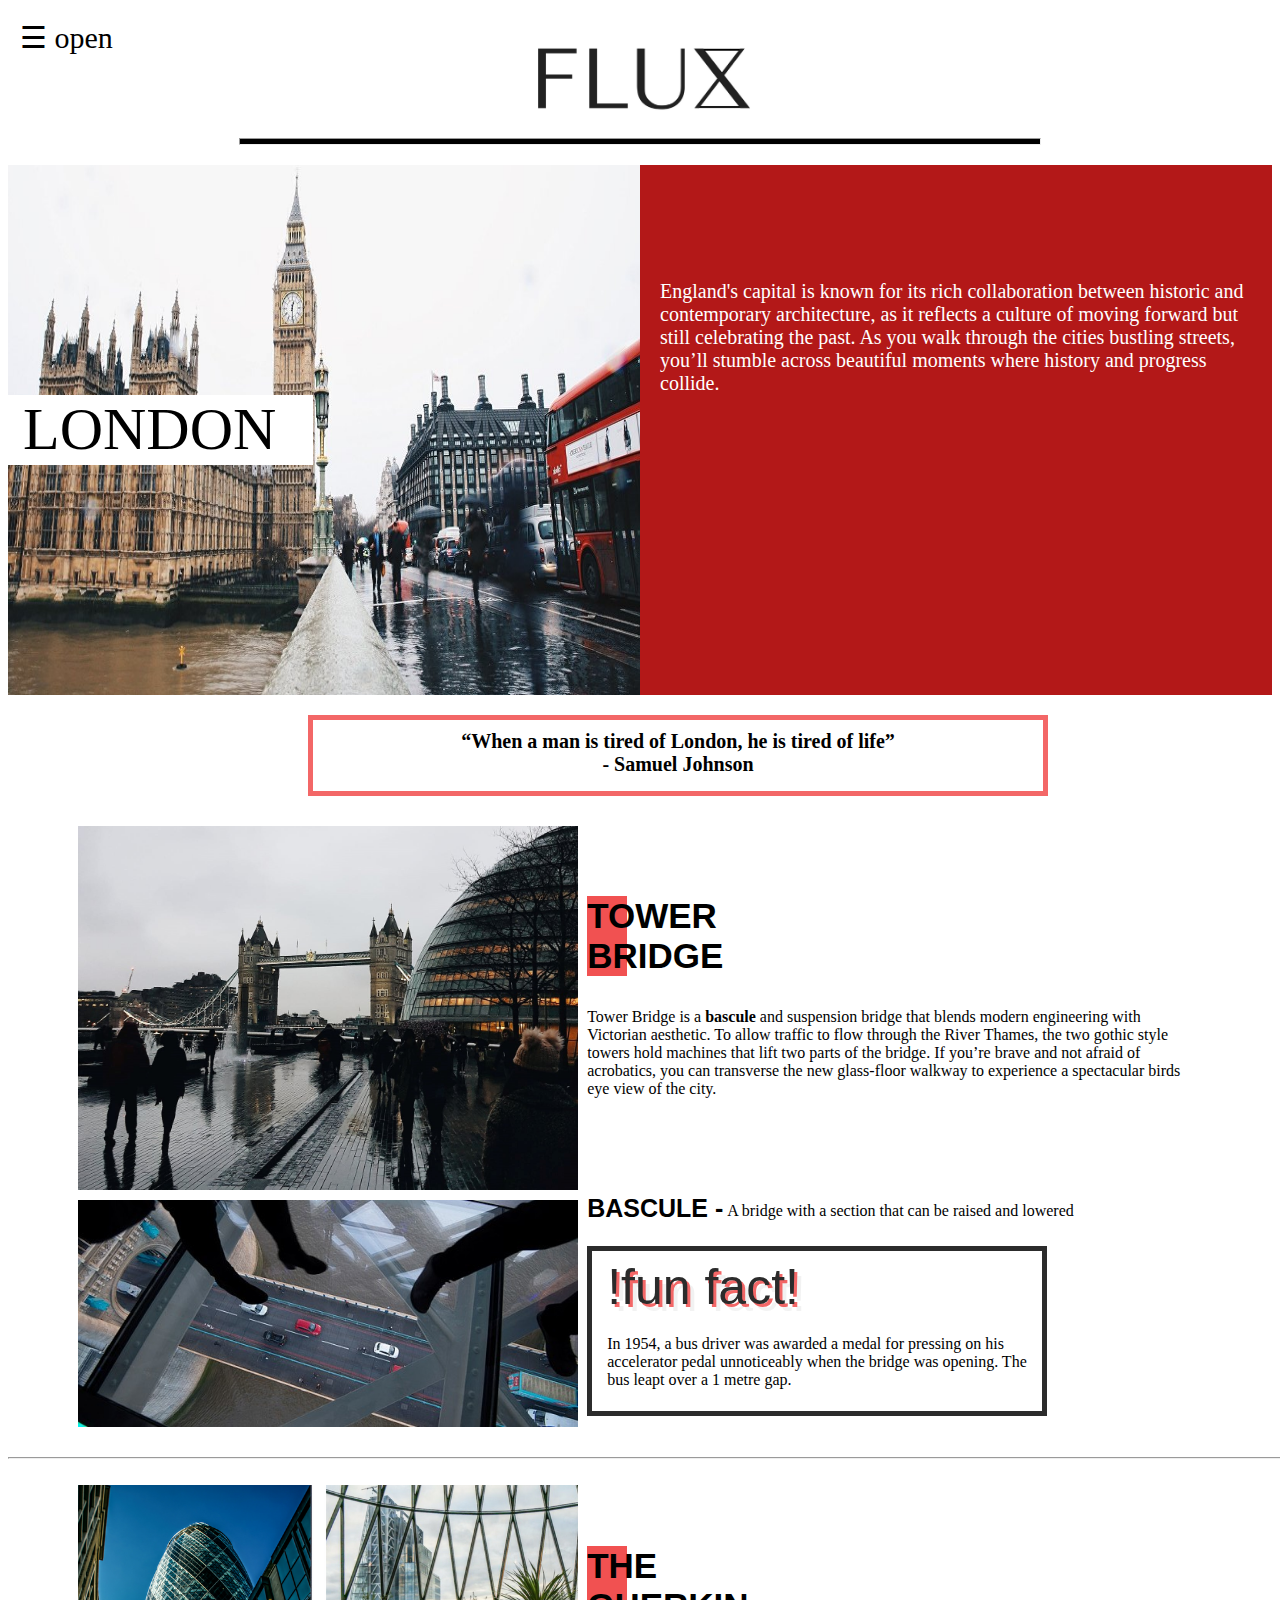
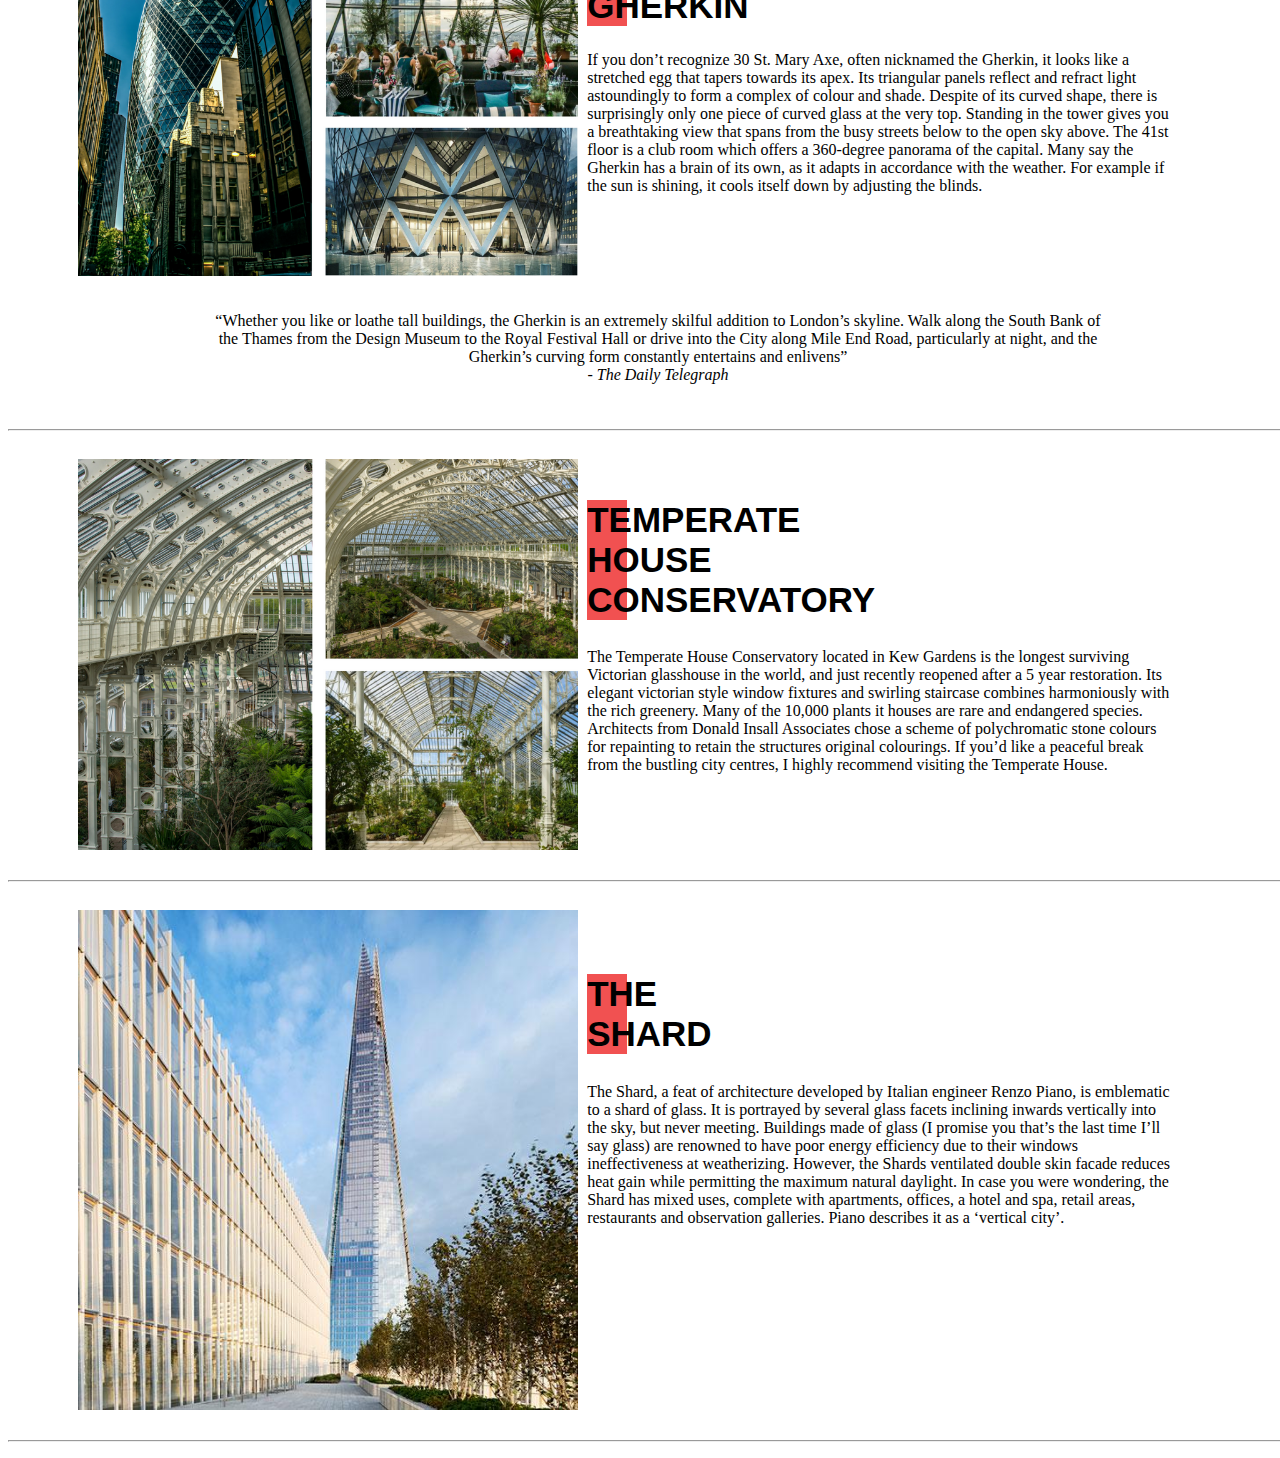
<file: london.html>
<html>
<head>
   
    <meta http-equiv="Content-Type" content="text/html; charset=utf-8" />
    <link type="text/css" rel="stylesheet" href="london.css"/>
    
    <title>London</title>

</head>

<body>

        <div class="header">
                <center><img src="images/logo.png" style="height:100px;margin-top:20px;"></center>
                <hr style="background-color:black;width:800px;height:5px;margin-top:10px;">
        </div>

        <div id="mySidenav" class="sidenav">
                <a href="javascript:void(0)" class="closebtn" onclick="closeNav()">&times;</a>
                <a href="index.htm">Home</a>
                <a href="nyc.html">New York City</a>
                <a href="london.html">London</a>
                <a href="paris.html">Paris</a>
        </div>
        <div id="main">
                <span style="font-size:30px;cursor:pointer" onclick="openNav()">&#9776; open</span>
            
        </div>
        <script>
                function openNav() {
                    document.getElementById("mySidenav").style.width = "250px";
                    document.getElementById("main").style.marginLeft = "250px";
                    document.body.style.backgroundColor = "rgba(0,0,0,0.4)";
                }
                
                function closeNav() {
                    document.getElementById("mySidenav").style.width = "0";
                    document.getElementById("main").style.marginLeft= "0";
                    document.body.style.backgroundColor = "white";
                }
        </script>
        
    <div class="row">
        <div class="column1">
                <img src="images/banner2.jpg" style="width:100%;height:100%;">
                <div class="title">LONDON</div>
        </div>
        <div class="column2">
            <p style="padding-top:115px;color:white;">England's capital is known for its rich collaboration between historic and contemporary architecture, as it reflects a culture of moving forward but still celebrating the past. As you walk through the cities bustling streets, you’ll stumble across beautiful moments where history and progress collide. </p>
        </div>
    </div>
    <p style=";padding-top:10px;margin-left:300px;width:700px;text-align:center;font-weight:bold;font-size:20px;border:5px solid rgb(240, 58, 58, 0.774);">“When a man is tired of London, he is tired of life” <br> - Samuel Johnson</p>


    <div class="row">
        <div class="column left">
            <img src="images/tower.jpeg" style="width:500px;margin-left:70px;">
            <img src="images/walk.jpg"style="width:500px;margin-left:70px;margin-top:10px;">
                <hr>
            <br><img src="images/gherkin.png" style="width:500px;margin-left:70px;">
            <p style="padding-top:20px;width:900px;text-align:center;padding-left:200px;">“Whether you like or loathe tall buildings, the Gherkin is an extremely skilful addition to London’s skyline. Walk along the South Bank of the Thames from the Design Museum to the Royal Festival Hall or drive into the City along Mile End Road, particularly at night, and the Gherkin’s curving form constantly entertains and enlivens”
                <br><i>- The Daily Telegraph</i></p>
                <hr>
            <img src="images/gard.png"style="width:500px;margin-left:70px;margin-top:20px;">
                <hr>
            <img src="images/shard.jpg"style="width:500px;margin-left:70px;margin-top:20px;">
                <hr>
        </div>

        <div class="column right">
            <h1 style="margin-left:200px;margin-top:70px;">TOWER BRIDGE</h1>
            <p style="padding-left:200px;padding-top:8px;padding-right:90px;">Tower Bridge is a <strong>bascule</strong> and suspension bridge that blends modern engineering with Victorian aesthetic. To allow traffic to flow through the River Thames, the two gothic style towers hold machines that lift two parts of the bridge. If you’re brave and not afraid of acrobatics, you can transverse the new glass-floor walkway to experience a spectacular birds eye view of the city.  </p>
            <h2 style="font-size:25px;margin-left:200px;margin-top:60px;">Bascule - </h1>
            <p style="width:900px;margin-left:325px;margin-top:-132px;">A bridge with a section that can be raised and lowered </p>
            <div class="box2">
                <h3 style="margin-top:-1px;margin-left:15px;">!fun fact!</h3>
                <p style="margin-top:-110px;">In 1954, a bus driver was awarded a medal for pressing on his accelerator pedal unnoticeably when the bridge was opening. The bus leapt over a 1 metre gap.</p> 
            </div>
            <h1 style="margin-left:200px;margin-top:130px;">THE GHERKIN</h1>
            <p style="padding-left:200px;padding-top:2px;padding-right:100px;">If you don’t recognize 30 St. Mary Axe, often nicknamed the Gherkin, it looks like a stretched egg that tapers towards its apex. Its triangular panels reflect and refract light astoundingly to form a complex of colour and shade. Despite of its curved shape, there is surprisingly only one piece of curved glass at the very top. Standing in the tower gives you a breathtaking view that spans from the busy streets below to the open sky above. The 41st floor is a club room which offers a 360-degree panorama of the capital. Many say the Gherkin has a brain of its own, as it adapts in accordance with the weather. For example if the sun is shining, it cools itself down by adjusting the blinds. </p>
            <h1 style="margin-left:200px;margin-top:290px;">TEMPERATE HOUSE CONSERVATORY</h1>
            <p style="padding-left:200px;padding-top:5px;padding-right:100px;">The Temperate House Conservatory located in Kew Gardens is the longest surviving Victorian glasshouse in the world, and just recently reopened after a 5 year restoration. Its elegant victorian style window fixtures and swirling staircase combines harmoniously with the rich greenery. Many of the 10,000 plants it houses are rare and endangered species. Architects from Donald Insall Associates chose a scheme of polychromatic stone colours for repainting to retain the structures original colourings. If you’d like a peaceful break from the bustling city centres, I highly recommend visiting the Temperate House. </p>
        
            <h1 style="margin-left:200px;margin-top:185px;">THE SHARD</h1>
            <p style="padding-left:200px;padding-top:5px;padding-right:100px;">The Shard, a feat of architecture developed by Italian engineer Renzo Piano, is emblematic to a shard of glass. It is portrayed by several glass facets inclining inwards vertically into the sky, but never meeting. Buildings made of glass (I promise you that’s the last time I’ll say glass) are renowned to have poor energy efficiency due to their windows ineffectiveness at weatherizing. However, the Shards ventilated double skin facade reduces heat gain while permitting the maximum natural daylight. In case you were wondering, the Shard has mixed uses, complete with apartments, offices, a hotel and spa, retail areas, restaurants and observation galleries. Piano describes it as a ‘vertical city’. 
            </p>
    
        </div>

</body>

</html>
</file>
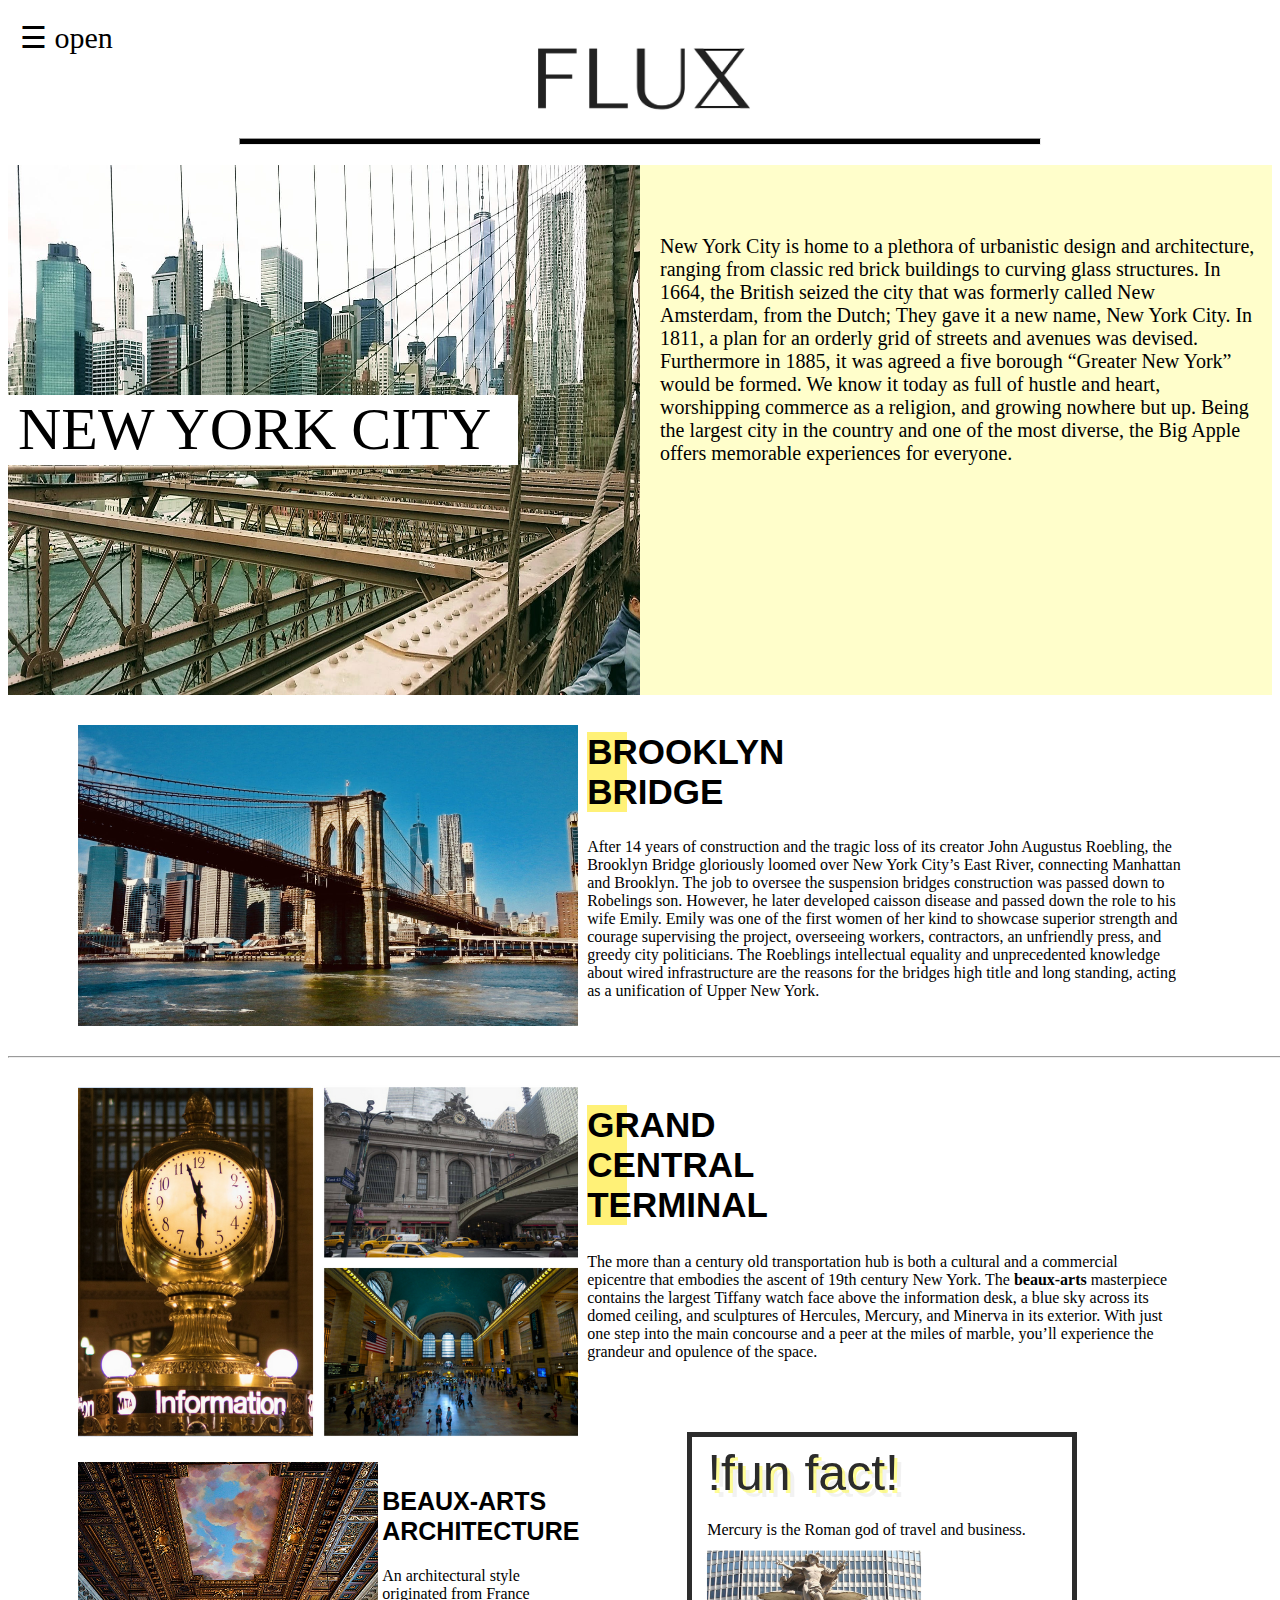
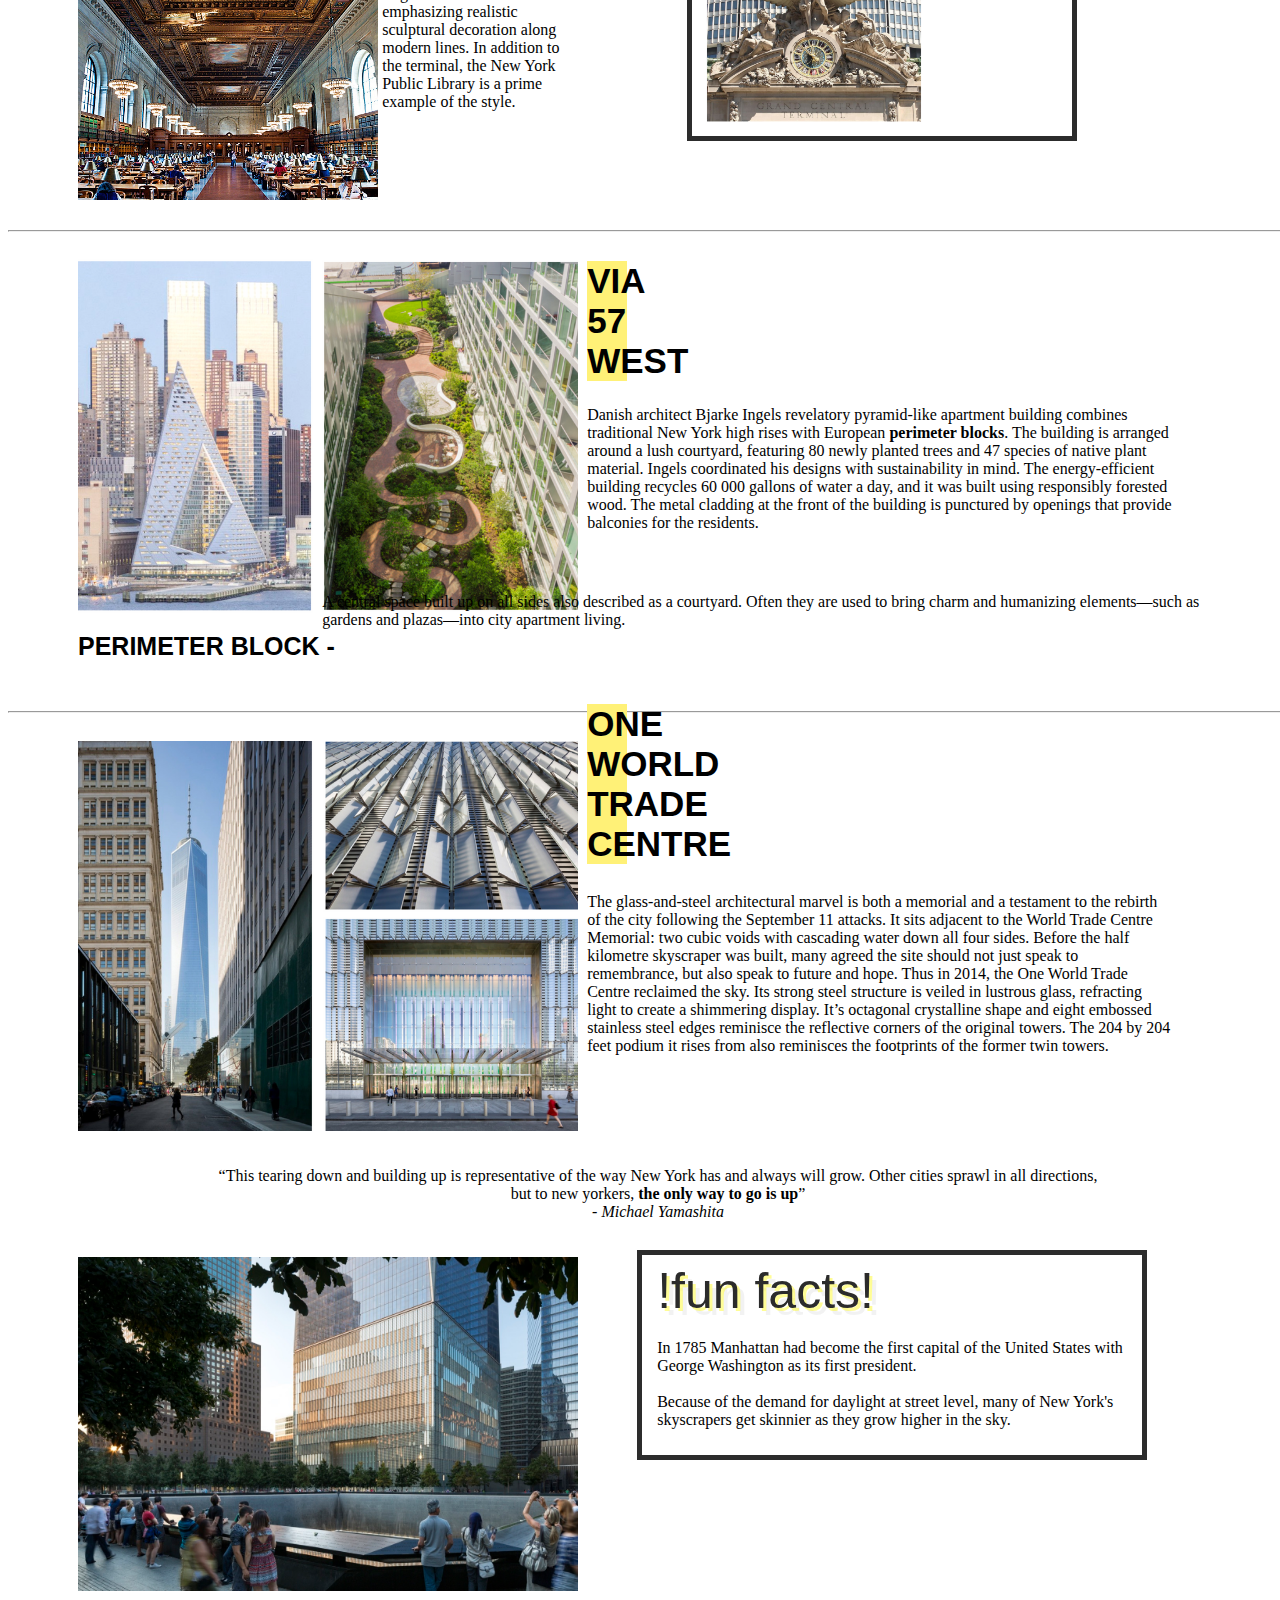
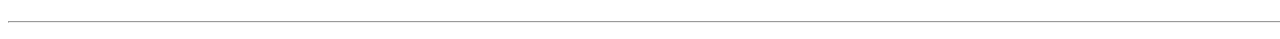
<file: nyc.html>
<html>
<head>
   
    <meta http-equiv="Content-Type" content="text/html; charset=utf-8" />
    <link type="text/css" rel="stylesheet" href="nyc.css"/>
    
    <title>New York City</title>

</head>

<body>

        <div class="header">
                <center><img src="images/logo.png" style="height:100px;margin-top:20px;"></center>
                <hr style="background-color:black;width:800px;height:5px;margin-top:10px;">
        </div>

        <div id="mySidenav" class="sidenav">
                <a href="javascript:void(0)" class="closebtn" onclick="closeNav()">&times;</a>
                <a href="index.htm">Home</a>
                <a href="nyc.html">New York City</a>
                <a href="london.html">London</a>
                <a href="paris.html">Paris</a>
        </div>
        <div id="main">
                <span style="font-size:30px;cursor:pointer" onclick="openNav()">&#9776; open</span>
        </div>
        <script>
                function openNav() {
                    document.getElementById("mySidenav").style.width = "250px";
                    document.getElementById("main").style.marginLeft = "250px";
                    document.body.style.backgroundColor = "rgba(0,0,0,0.4)";
                }
                
                function closeNav() {
                    document.getElementById("mySidenav").style.width = "0";
                    document.getElementById("main").style.marginLeft= "0";
                    document.body.style.backgroundColor = "white";
                }
        </script>
        
    <div class="row">
        <div class="column1">
                <img src="images/banner1.jpeg" style="width:100%;height:100%;">
                <div class="title">NEW YORK CITY</div>
        </div>
        <div class="column2">
            <p>New York City is home to a plethora of urbanistic design and architecture, ranging from classic red brick buildings to curving glass structures. In 1664, the British seized the city that was formerly called New Amsterdam, from the Dutch; They gave it a new name, New York City. In 1811, a plan for an orderly grid of streets and avenues was devised. Furthermore in 1885, it was agreed a five borough “Greater New York” would be formed. We know it today as full of hustle and heart, worshipping commerce as a religion, and growing nowhere but up. Being the largest city in the country and one of the most diverse, the Big Apple offers memorable experiences for everyone. </p>
        </div>
    </div>

    <div class="row">
            <div class="column left">
                <img src="images/bridge.jpeg" style="width:500px;margin-left:70px;margin-top:20px;">
                    <hr>
                    <img src="images/terminal.png"style="width:500px;margin-left:70px;">
                    <img src="images/library.jpg"style="width:300px;margin-left:70px;margin-top:5px;">
                    <hr>
                    <img src="images/vias.png" style="width:500px;margin-left:70px;">
                    <h2>Perimeter Block - </h2>
                    <hr>
                <img src="images/tradecentre.png"style="width:500px;margin-left:70px;margin-top:20px;">
                <p style="padding-top:20px;width:900px;text-align:center;padding-left:200px;">“This tearing down and building up is representative of the way New York has and always will grow. Other cities sprawl in all directions, but to new yorkers, <strong>the only way to go is up</strong>”
                <br><i>- Michael Yamashita</i></p>
                <img src="images/trade3.jpg"style="width:500px;margin-left:70px;margin-top:5px;">
                    <hr>
            </div>
    
            <div class="column right">
                <h1 style="margin-left:200px;">BROOKLYN BRIDGE</h1>
                <p style="padding-left:200px;padding-top:2px;padding-right:90px;">After 14 years of construction and the tragic loss of its creator John Augustus Roebling, the Brooklyn Bridge gloriously loomed over New York City’s East River, connecting Manhattan and Brooklyn. The job to oversee the suspension bridges construction was passed down to Robelings son. However, he later developed caisson disease and passed down the role to his wife Emily. Emily was one of the first women of her kind to showcase superior strength and courage supervising the project, overseeing workers, contractors, an unfriendly press, and greedy city politicians. The Roeblings intellectual equality and unprecedented knowledge about wired infrastructure are the reasons for the bridges high title and long standing, acting as a unification of Upper New York.</p>
                <h1 style="margin-left:200px;margin-top:90px;">GRAND CENTRAL TERMINAL</h1>
                <p style="padding-left:200px;padding-top:5px;padding-right:100px;">The more than a century old transportation hub is both a cultural and a commercial epicentre that embodies the ascent of 19th century New York. The <strong>beaux-arts</strong> masterpiece contains the largest Tiffany watch face above the information desk, a blue sky across its domed ceiling, and sculptures of Hercules, Mercury, and Minerva in its exterior. With just one step into the main concourse and a peer at the miles of marble, you’ll experience the grandeur and opulence of the space.</p>
                <h2 style="width:200px;margin-top:110px;margin-left:-5px;line-height:30px;">Beaux-Arts Architecture</h2>
                <p style="margin-left:-20px; margin-top:-70px;width:200px;">An architectural style originated from France emphasizing realistic sculptural decoration along modern lines. In addition to the terminal, the New York Public Library is a prime example of the style. </p>
                    <div class="box2">
                        <h3 style="margin-top:-1px;margin-left:15px;">!fun fact!</h3>
                        <p style="margin-top:-110px;">Mercury is the Roman god of travel and business.</p> 
                        <img style="width:220px;margin-top:-20px;margin-left:12px;"src="images/mercury.png">
                    </div>
                <h1 style="margin-left:200px;margin-top:120px;">VIA 57 WEST</h1>
                <p style="padding-left:200px;padding-top:2px;padding-right:100px;">Danish architect Bjarke Ingels revelatory pyramid-like apartment building combines traditional New York high rises with European <strong>perimeter blocks</strong>. The building is arranged around a lush courtyard, featuring 80 newly planted trees and 47 species of native plant material. Ingels coordinated his designs with sustainability in mind. The energy-efficient building recycles 60 000 gallons of water a day, and it was built using responsibly forested wood. The metal cladding at the front of the building is punctured by openings that provide balconies for the residents. </p>
                <p style="width:900px;margin-left:-80px; margin-top:-40px;">A central space built up on all sides also described as a courtyard. Often they are used to bring charm and humanizing elements—such as gardens and plazas—into city apartment living. </p>
                <h1 style="margin-left:200px;margin-top:60px;">ONE WORLD TRADE CENTRE</h1>
                <p style="padding-left:200px;padding-top:5px;padding-right:100px;">The glass-and-steel architectural marvel is both a memorial and a testament to the rebirth of the city following the September 11 attacks. It sits adjacent to the World Trade Centre Memorial: two cubic voids with cascading water down all four sides. Before the half kilometre skyscraper was built, many agreed the site should not just speak to remembrance, but also speak to future and hope. Thus in 2014, the One World Trade Centre reclaimed the sky. Its strong steel structure is veiled in lustrous glass, refracting light to create a shimmering display. It’s octagonal crystalline shape and eight embossed stainless steel edges reminisce the reflective corners of the original towers. The 204 by 204 feet podium it rises from also reminisces the footprints of the former twin towers. </p>
                    <div class="box3">
                        <h3 style="margin-top:-1px;margin-left:15px;">!fun facts!</h3>
                        <p style="margin-top:-110px;">In 1785 Manhattan had become the first capital of the United States with George Washington as its first president.
                        <br><br>Because of the demand for daylight at street level, many of New York's skyscrapers get skinnier as they grow higher in the sky.   </p> 
                    </div>
            </div>
    </div>


</body>

</html>
</file>
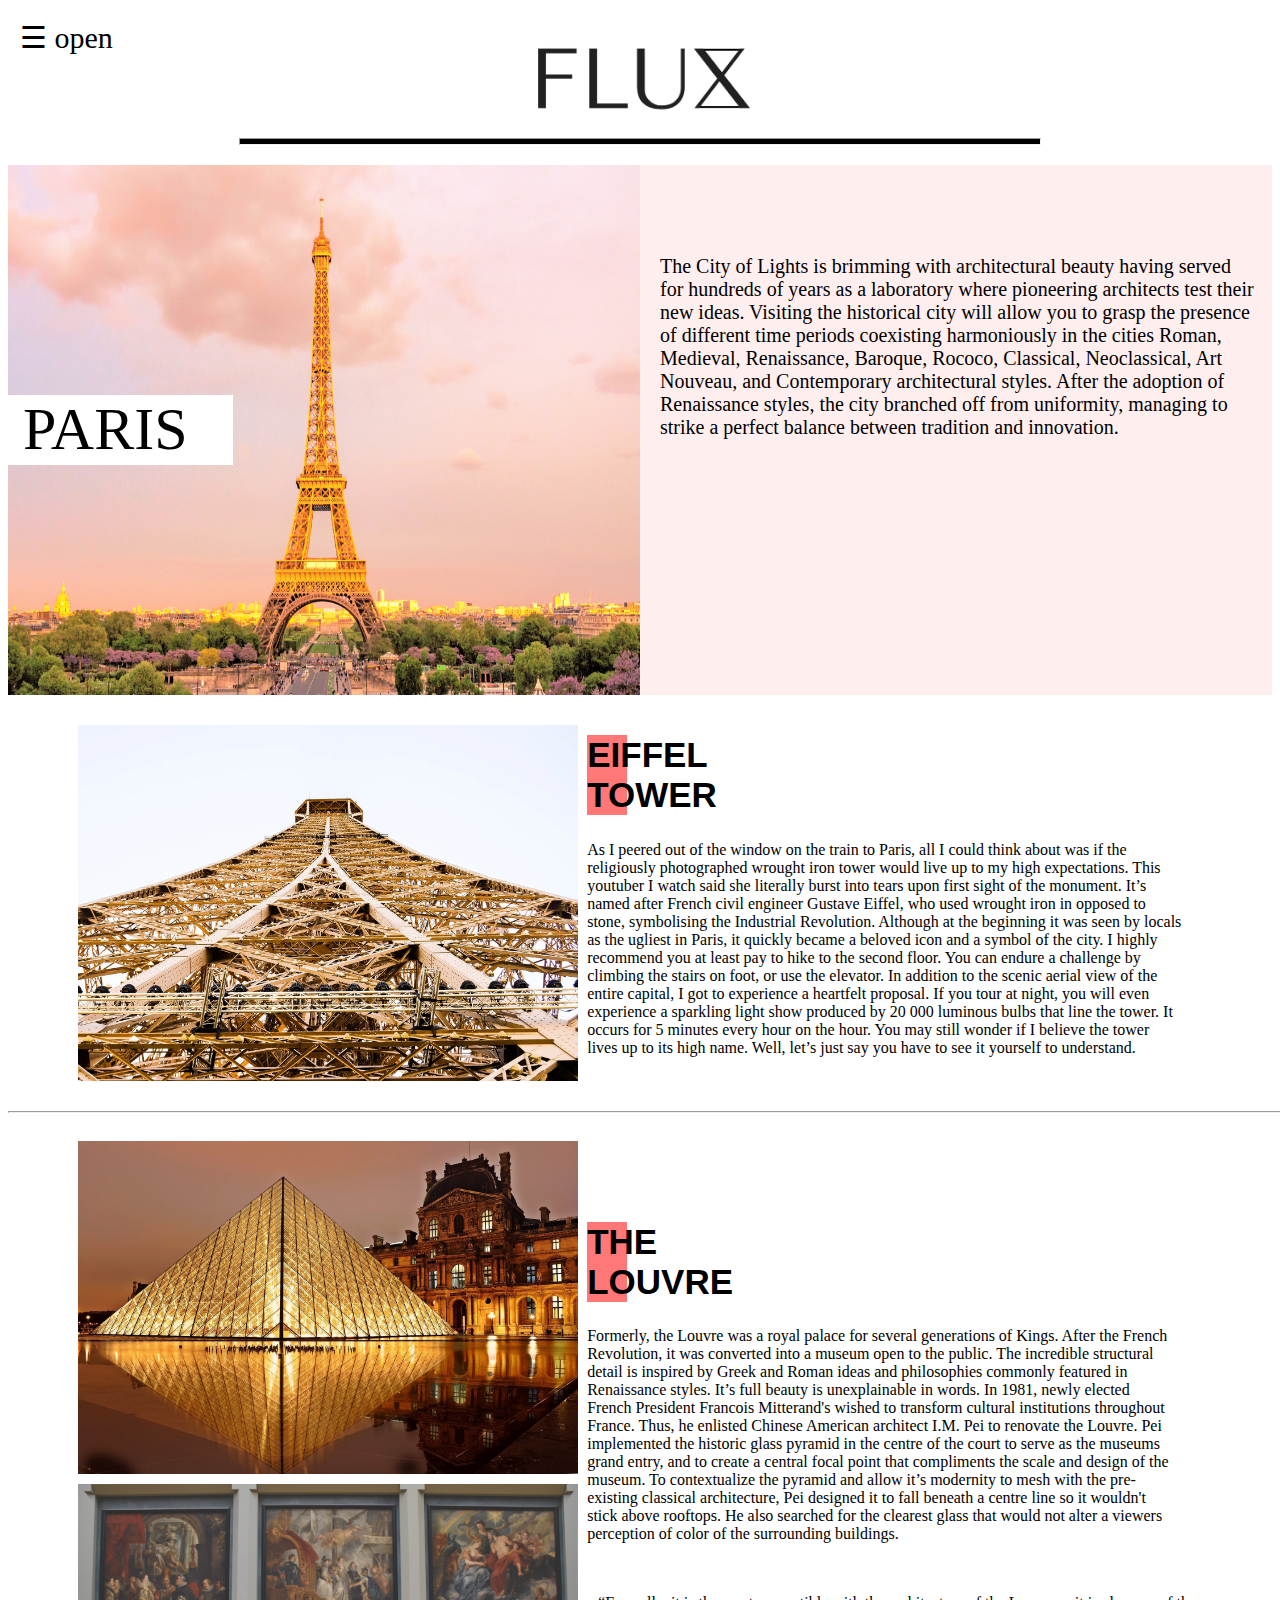
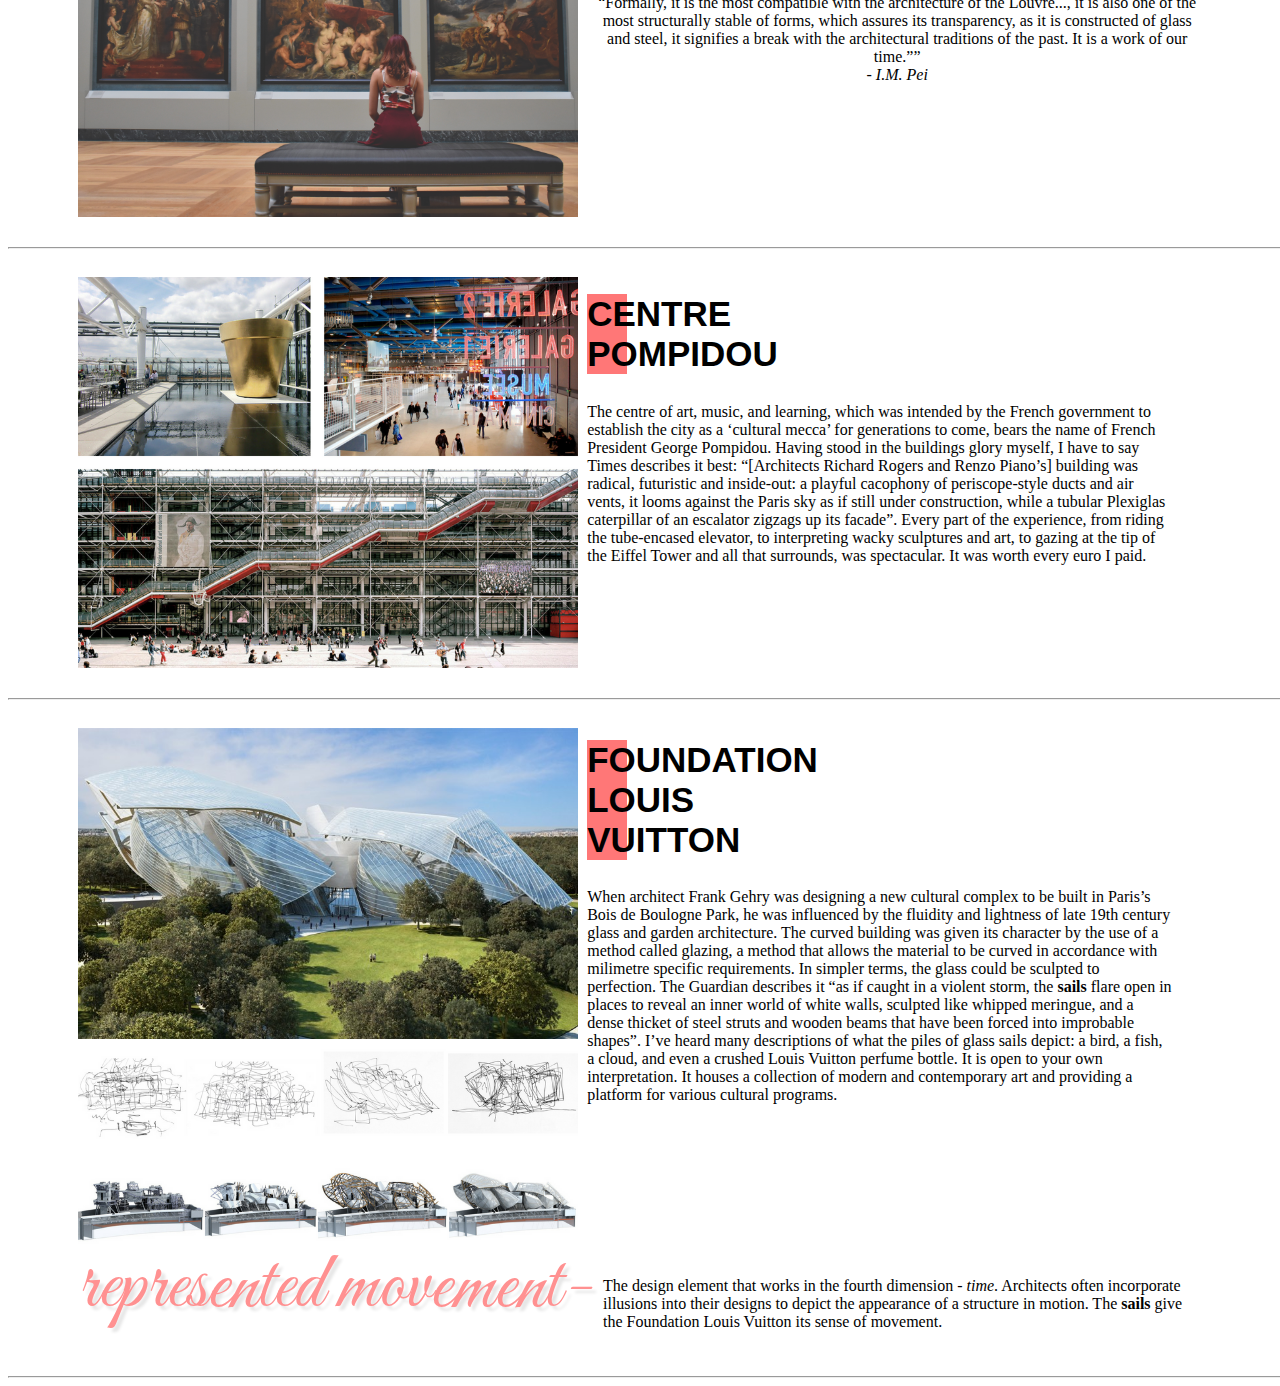
<file: paris.html>
<html>
<head>
   
    <meta http-equiv="Content-Type" content="text/html; charset=utf-8" />
    <link type="text/css" rel="stylesheet" href="paris.css"/>
    <link href='http://fonts.googleapis.com/css?family=Great+Vibes' rel='stylesheet' type='text/css'>
    
    <title>Paris</title>

</head>

<body>
        <div class="header">
                <center><img src="images/logo.png" style="height:100px;margin-top:20px;"></center>
                <hr style="background-color:black;width:800px;height:5px;margin-top:10px;">
        </div>

        <div id="mySidenav" class="sidenav">
                <a href="javascript:void(0)" class="closebtn" onclick="closeNav()">&times;</a>
                <a href="index.htm">Home</a>
                <a href="nyc.html">New York City</a>
                <a href="london.html">London</a>
                <a href="paris.html">Paris</a>
        </div>
        <div id="main">
                <span style="font-size:30px;cursor:pointer" onclick="openNav()">&#9776; open</span>
            
        </div>
        <script>
                function openNav() {
                    document.getElementById("mySidenav").style.width = "250px";
                    document.getElementById("main").style.marginLeft = "250px";
                    document.body.style.backgroundColor = "rgba(0,0,0,0.4)";
                }
                
                function closeNav() {
                    document.getElementById("mySidenav").style.width = "0";
                    document.getElementById("main").style.marginLeft= "0";
                    document.body.style.backgroundColor = "white";
                }
        </script>
        
    <div class="row">
        <div class="column1">
                <img src="images/banner3.jpg" style="width:100%;height:100%;">
                <div class="title">PARIS</div>
        </div>
        <div class="column2">
            <p style="padding-top:90px;">The City of Lights is brimming with architectural beauty having served for hundreds of years as a laboratory where pioneering architects test their new ideas. Visiting the historical city will allow you to grasp the presence of different time periods coexisting harmoniously in the cities Roman, Medieval, Renaissance, Baroque, Rococo, Classical, Neoclassical, Art Nouveau, and Contemporary architectural styles. After the adoption of Renaissance styles, the city branched off from uniformity, managing to strike a perfect balance between tradition and innovation. </p>
        </div>
    </div>


    <div class="row">
        <div class="column left">
            <img src="images/eiffel1.jpeg" style="width:500px;margin-left:70px;margin-top:20px;">
                <hr>
            <img src="images/louvre.jpg" style="width:500px;margin-left:70px;margin-top:20px;">
            <img src="images/paint.jpg" style="width:500px;margin-left:70px;margin-top:10px;">
                <hr>
            <img src="images/pomp.png"style="width:500px;margin-left:70px;margin-top:20px;">
                <hr>
            <img src="images/louis.jpg"style="width:500px;margin-left:70px;margin-top:20px;">
            
            <img src="images/draw.png"style="width:500px;margin-left:70px;margin-top:5px;">
       
    </div>

        <div class="column right">
            <h1 style="margin-left:200px;margin-top:30px;">EIFFEL TOWER</h1>
            <p style="padding-left:200px;padding-top:2px;padding-right:90px;">As I peered out of the window on the train to Paris, all I could think about was if the religiously photographed wrought iron tower would live up to my high expectations. This youtuber I watch said she literally burst into tears upon first sight of the monument. It’s named after French civil engineer Gustave Eiffel, who used wrought iron in opposed to stone, symbolising the Industrial Revolution. Although at the beginning it was seen by locals as the ugliest in Paris, it quickly became a beloved icon and a symbol of the city. I highly recommend you at least pay to hike to the second floor. You can endure a challenge by climbing the stairs on foot, or use the elevator. In addition to the scenic aerial view of the entire capital, I got to experience a heartfelt proposal. If you tour at night, you will even experience a sparkling light show produced by 20 000 luminous bulbs that line the tower. It occurs for 5 minutes every hour on the hour. You may still wonder if I believe the tower lives up to its high name. Well, let’s just say you have to see it yourself to understand. </p>
            <h1 style="margin-left:200px;margin-top:150px;">THE LOUVRE</h1>
            <p style="padding-left:200px;padding-top:2px;padding-right:100px;">Formerly, the Louvre was a royal palace for several generations of Kings. After the French Revolution, it was converted into a museum open to the public. The incredible structural detail is inspired by Greek and Roman ideas and philosophies commonly featured in Renaissance styles. It’s full beauty is unexplainable in words. In 1981, newly elected French President Francois Mitterand's wished to transform cultural institutions throughout France. Thus, he enlisted Chinese American architect I.M. Pei to renovate the Louvre. Pei implemented the historic glass pyramid in the centre of the court to serve as the museums grand entry, and to create a central focal point that compliments the scale and design of the museum. To contextualize the pyramid and allow it’s modernity to mesh with the pre-existing classical architecture, Pei designed it to fall beneath a centre line so it wouldn't stick above rooftops. He also searched for the clearest glass that would not alter a viewers perception of color of the surrounding buildings. </p>
            <p style="padding-top:20px;width:600px;text-align:center;padding-left:210px;">“Formally, it is the most compatible with the architecture of the Louvre..., it is also one of the most structurally stable of forms, which assures its transparency, as it is constructed of glass and steel, it signifies a break with the architectural traditions of the past. It is a work of our time.”</strong>”
                <br><i>- I.M. Pei</i></p>
            <h1 style="margin-left:200px;margin-top:195px;">CENTRE POMPIDOU</h1>
            <p style="padding-left:200px;padding-top:5px;padding-right:100px;">The centre of art, music, and learning, which was intended by the French government to establish the city as a ‘cultural mecca’ for generations to come, bears the name of French President George Pompidou. Having stood in the buildings glory myself, I have to say Times describes it best: “[Architects Richard Rogers and Renzo Piano’s] building was radical, futuristic and inside-out: a playful cacophony of periscope-style ducts and air vents, it looms against the Paris sky as if still under construction, while a tubular Plexiglas caterpillar of an escalator zigzags up its facade”. Every part of the experience, from riding the tube-encased elevator, to interpreting wacky sculptures and art, to gazing at the tip of the Eiffel Tower and all that surrounds, was spectacular. It was worth every euro I paid. </p>
            <h1 style="margin-left:200px;margin-top:160px;">FOUNDATION LOUIS VUITTON</h1>
            <p style="padding-left:200px;padding-top:5px;padding-right:100px;">When architect Frank Gehry was designing a new cultural complex to be built in Paris’s Bois de Boulogne Park, he was influenced by the fluidity and lightness of late 19th century glass and garden architecture. The curved building was given its character by the use of a method called glazing, a method that allows the material to be curved in accordance with milimetre specific requirements. In simpler terms, the glass could be sculpted to perfection. The Guardian describes it “as if caught in a violent storm, the <strong>sails</strong> flare open in places to reveal an inner world of white walls, sculpted like whipped meringue, and a dense thicket of steel struts and wooden beams that have been forced into improbable shapes”. I’ve heard many descriptions of what the piles of glass sails depict: a bird, a fish, a cloud, and even a crushed Louis Vuitton perfume bottle. It is open to your own interpretation. It houses a collection of modern and contemporary art and providing a platform for various cultural programs. </p>
        </div>
        
    </div>

    <h4 style="margin-top:0px;margin-left:70px;font-size:80px;">represented movement-</h4>
    <p style="margin-top:-220px;margin-left:580px;width:600px;">The design element that works in the fourth dimension - <i>time</i>. Architects often incorporate illusions into their designs to depict the appearance of a structure in motion. The <strong>sails</strong> give the Foundation Louis Vuitton its sense of movement. </p>
    <hr>  
</body>

</html>
</file>
<file: london.css>
body{
    font-family:"crimsontext-roman","Cochin", Georgia, Times, "Times New Roman", serif;
}

hr{
    border-style: inset;
    border-width: 1px;
    width: 1330px;
    margin-top: 30px;
}
h1{
    font-family:"Tahoma", Helvetica, arial, sans-serif;
    font-size: 35px;
    background-color: rgb(241, 81, 81);
    width: 40px;    
    margin-left: 80px; 
    margin-top: 27px;
}

h2 {
    font-family:"Tahoma", Helvetica, arial, sans-serif;
    font-size: 25px;
    line-height: 70px;
    text-transform: uppercase;
    margin-left: 70px;
    margin-top: 10px;
}

h3{
    font: 400 50px/1.5 "Tahoma", Helvetica, arial, sans-serif;
    color: #2b2b2b;
    text-shadow: 3px 3px 0px rgba(240, 58, 58, 0.774), 7px 7px 0px rgba(0,0,0,0.05);
}

.box2{
    border: 5px solid rgb(44, 44, 44);
    width: 450px;
    height: 160px;
    margin-left: 200px;
    margin-top:-5px;
}

.box3{
    border: 5px solid rgb(44, 44, 44);
    width: 500px;
    height: 200px;
    margin-top: 180px;
    margin-left: 250px;
}

p{
    padding: 15px;
    padding-top: 70px;
    font-family:"crimsontext-roman","Cochin", Georgia, Times, "Times New Roman", serif;
}

.column1{
    float: left;
    width: 50%;
    height: 60%;
    position: relative;
    margin-right: 20px;
}

.title{
    float: left;
    padding-left: 20px;
    margin-left: 150px;
    position: absolute;
    top: 50%;
    transform: translate(-50%, -50%);
    width: 290px;
    height: 70px;
    background-color: white;
    font-size: 60px;
}

.column2{
    background-color:rgb(179, 24, 24);
    color:black;
    font-size: 20px;
    height:60%;
}

.column {
    float: left;
    padding-top: 10px;
}

.left {
     width: 30%;
}

.right {
    width: 70%;
}

.row:after {
    content: "";
    display: table;
    clear: both;
}

.sidenav {
    height: 100%; 
    width: 0; 
    position: fixed; 
    z-index: 1; 
    top: 0; 
    left: 0;
    background-color: #111; 
    overflow-x: hidden; 
    padding-top: 60px; 
    transition: 0.5s; 
}

.sidenav a {
    padding: 8px 8px 8px 32px;
    text-decoration: none;
    font-size: 25px;
    color: #818181;
    display: block;
    transition: 0.3s;
}

.sidenav a:hover {
    color: #f1f1f1;
}

.sidenav .closebtn {
    position: absolute;
    top: 0;
    right: 25px;
    font-size: 36px;
    margin-left: 50px;
}

/* Style page content - use this if you want to push the page content to the right when you open the side navigation */
#main {
    transition: margin-left .5s;
    padding: 20px;
    position: absolute;
    top:0;
    left:0;
}


@media screen and (max-height: 450px) {
    .sidenav {padding-top: 15px;}
    .sidenav a {font-size: 18px;}
}
</file>
<file: nyc.css>
body{
    font-family:"crimsontext-roman","Cochin", Georgia, Times, "Times New Roman", serif;
}

hr{
    border-style: inset;
    border-width: 1px;
    width: 1330px;
    margin-top: 30px;
}
h1{
    font-family:"Tahoma", Helvetica, arial, sans-serif;
    font-size: 35px;
    background-color: rgb(255, 241, 119);
    width: 40px;    
    margin-left: 80px; 
    margin-top: 27px;
}

h2 {
    font-family:"Tahoma", Helvetica, arial, sans-serif;
    font-size: 25px;
    line-height: 70px;
    text-transform: uppercase;
    margin-left: 70px;
    margin-top: -20px;
}

h3{
    font: 400 50px/1.5 "Tahoma", Helvetica, arial, sans-serif;
    color: #2b2b2b;
    text-shadow: 3px 3px 0px rgba(255, 252, 63, 0.548), 7px 7px 0px rgba(0,0,0,0.05);
}

.box2{
    border: 5px solid rgb(44, 44, 44);
    width: 380px;
    height: 299px;
    margin-top: -310px;
    margin-left: 300px;
}

.box3{
    border: 5px solid rgb(44, 44, 44);
    width: 500px;
    height: 200px;
    margin-top: 180px;
    margin-left: 250px;
}

p{
    padding: 15px;
    padding-top: 70px;
    font-family:"crimsontext-roman","Cochin", Georgia, Times, "Times New Roman", serif;
}

.column1{
    float: left;
    width: 50%;
    height: 60%;
    position: relative;
    margin-right: 20px;
}

.title{
    float: left;
    padding-left: 20px;
    margin-left: 250px;
    text-align: centre;
    position: absolute;
    top: 50%;
    transform: translate(-50%, -50%);
    width: 500px;
    height: 70px;
    background-color: white;
    font-size: 60px;
}

.column2{
    background-color:rgb(255, 254, 203);
    color:black;
    font-size: 20px;
    height:60%;
}

.column {
    float: left;
    padding-top: 10px;
}

.left {
     width: 30%;
}

.right {
    width: 70%;
}

.row:after {
    content: "";
    display: table;
    clear: both;
}

.sidenav {
    height: 100%; 
    width: 0; 
    position: fixed; 
    z-index: 1; 
    top: 0; 
    left: 0;
    background-color: #111; 
    overflow-x: hidden; 
    padding-top: 60px; 
    transition: 0.5s; 
}

.sidenav a {
    padding: 8px 8px 8px 32px;
    text-decoration: none;
    font-size: 25px;
    color: #818181;
    display: block;
    transition: 0.3s;
}

.sidenav a:hover {
    color: #f1f1f1;
}

.sidenav .closebtn {
    position: absolute;
    top: 0;
    right: 25px;
    font-size: 36px;
    margin-left: 50px;
}

/* Style page content - use this if you want to push the page content to the right when you open the side navigation */
#main {
    transition: margin-left .5s;
    padding: 20px;
    position: absolute;
    top:0;
    left:0;
}


@media screen and (max-height: 450px) {
    .sidenav {padding-top: 15px;}
    .sidenav a {font-size: 18px;}
}
</file>
<file: paris.css>
body{
    font-family:"crimsontext-roman","Cochin", Georgia, Times, "Times New Roman", serif;
}

hr{
    border-style: inset;
    border-width: 1px;
    width: 1330px;
    margin-top: 30px;
}
h1{
    font-family:"Tahoma", Helvetica, arial, sans-serif;
    font-size: 35px;
    background-color: rgb(255, 119, 119);
    width: 40px;    
    margin-left: 80px; 
    margin-top: 27px;
}

h2 {
    font-family:"Tahoma", Helvetica, arial, sans-serif;
    font-size: 25px;
    line-height: 70px;
    text-transform: uppercase;
    margin-left: 70px;
    margin-top: -20px;
}

h3{
    font: 400 50px/1.5 "Tahoma", Helvetica, arial, sans-serif;
    color: #2b2b2b;
    text-shadow: 3px 3px 0px rgba(255, 41, 105, 0.548), 7px 7px 0px rgba(0,0,0,0.05);
}

h4 {
  font: 400 130px/0.8 'Great Vibes', Helvetica, sans-serif;
  color: rgb(255, 145, 145);
  text-shadow: 4px 4px 3px rgba(0,0,0,0.1); 
}

.box2{
    border: 5px solid rgb(44, 44, 44);
    width: 380px;
    height: 299px;
    margin-top: -310px;
    margin-left: 300px;
}

p{
    padding: 15px;
    padding-top: 70px;
    font-family:"crimsontext-roman","Cochin", Georgia, Times, "Times New Roman", serif;
}

.column1{
    float: left;
    width: 50%;
    height: 60%;
    position: relative;
    margin-right: 20px;
}

.title{
    float: left;
    padding-left: 20px;
    margin-left: 110px;
    position: absolute;
    top: 50%;
    transform: translate(-50%, -50%);
    width: 210px;
    height: 70px;
    background-color: white;
    font-size: 60px;
}

.column2{
    background-color:rgb(255, 238, 238);
    color:black;
    font-size: 20px;
    height:60%;
}

.column {
    float: left;
    padding-top: 10px;
}

.left {
     width: 30%;
}

.right {
    width: 70%;
}

.row:after {
    content: "";
    display: table;
    clear: both;
}

.sidenav {
    height: 100%; 
    width: 0; 
    position: fixed; 
    z-index: 1; 
    top: 0; 
    left: 0;
    background-color: #111; 
    overflow-x: hidden; 
    padding-top: 60px; 
    transition: 0.5s; 
}

.sidenav a {
    padding: 8px 8px 8px 32px;
    text-decoration: none;
    font-size: 25px;
    color: #818181;
    display: block;
    transition: 0.3s;
}

.sidenav a:hover {
    color: #f1f1f1;
}

.sidenav .closebtn {
    position: absolute;
    top: 0;
    right: 25px;
    font-size: 36px;
    margin-left: 50px;
}

/* Style page content - use this if you want to push the page content to the right when you open the side navigation */
#main {
    transition: margin-left .5s;
    padding: 20px;
    position: absolute;
    top:0;
    left:0;
}


@media screen and (max-height: 450px) {
    .sidenav {padding-top: 15px;}
    .sidenav a {font-size: 18px;}
}
</file>
